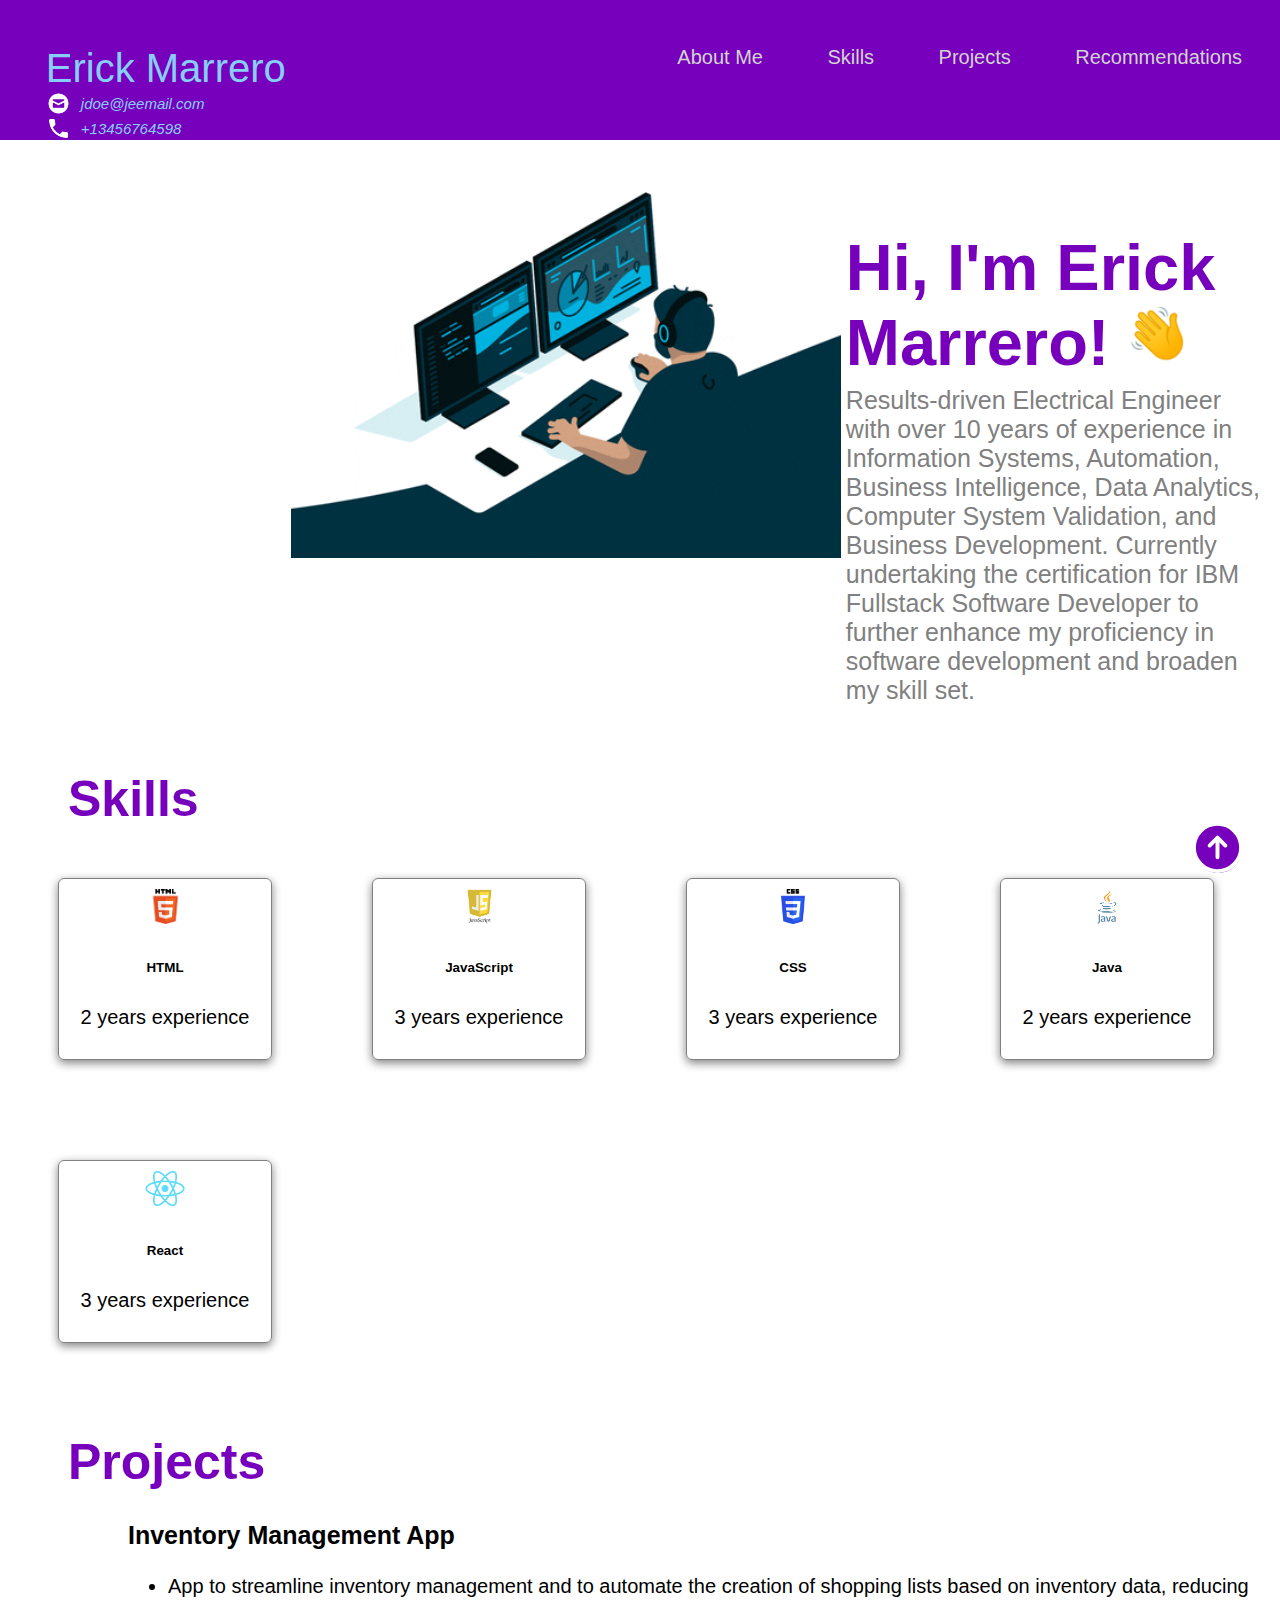
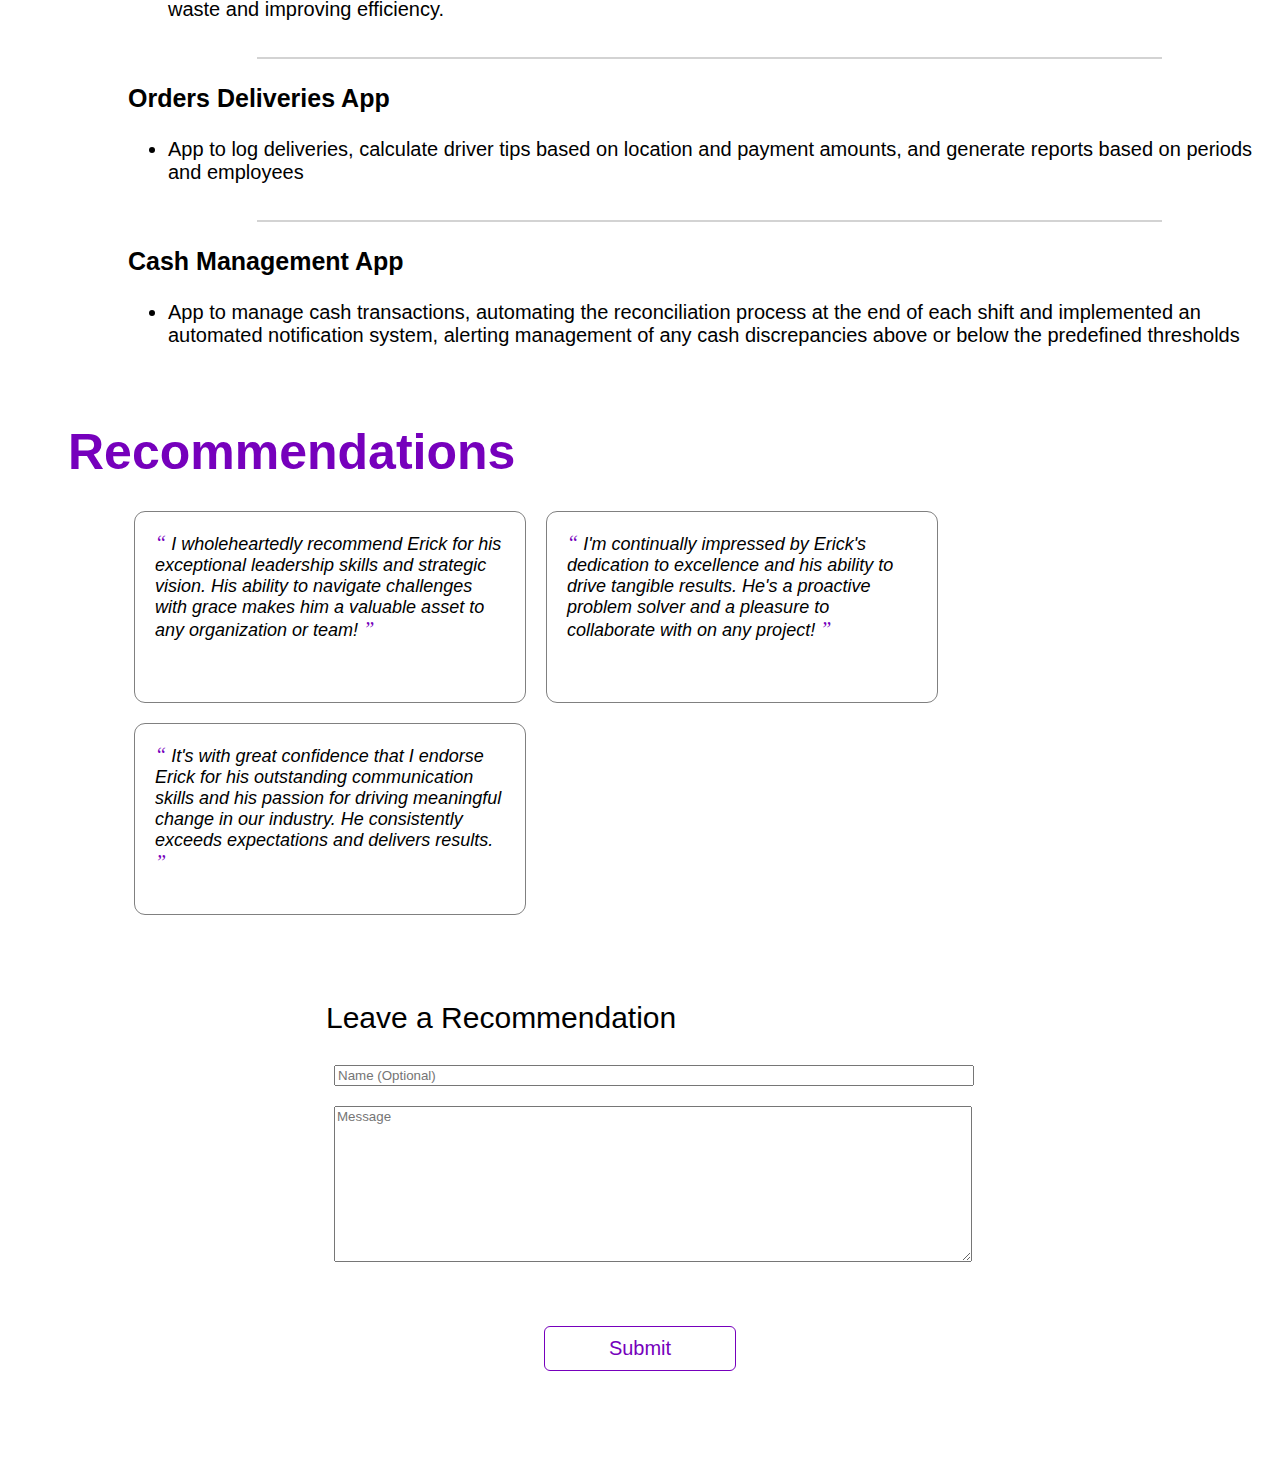
<file: index.html>
<!DOCTYPE html>
<html>
  <head>
    <title>Erick Marrero - Portfolio</title>
    <link rel="stylesheet" href="./style.css"/>
    <script src="./script.js"></script>
  </head>
  <body>
    <!-- Navigation Bar -->
    <nav>
      <div id="home">
        <div class="profile_name">
          Erick Marrero
          <div class="contact_info">
            <img src="html_finalprojimages/envelope.png" alt="https://icons8.com/icon/124377/circled-envelope"/>
          jdoe@jeemail.com
        </div>
        <div style="clear:both;"></div>
        <div class="contact_info">
          <img src="html_finalprojimages/phone.png" alt="https://icons8.com/icon/124377/circled-envelope"/>
          +13456764598

        </div>
        </div>
        <div class="topdiv">
          <a class="topmenu" href="#about-me">About Me</a>
          <!-- Add the links for Skills, Projects and Recommendation here -->
          <a class="topmenu" href="#skills">Skills</a>
          <a class="topmenu" href="#projects">Projects</a>
          <a class="topmenu" href="#recommendations">Recommendations</a>
        </div>
      </div>    
    </nav>

    <!-- About Me -->
    <section id="about-me" class="container">
      <div>
        <img src="html_finalprojimages/giphy.gif" class="profile_image"/>
      </div>

      <div>
          <h1>
            Hi, I'm Erick Marrero! <img src="html_finalprojimages/1f44b.png" width="60px"/>
          </h1>
          <p>
            Results-driven Electrical Engineer with over 10 years of experience in Information Systems, 
            Automation, Business Intelligence, Data Analytics, Computer System Validation, and Business Development.
            Currently undertaking the certification for IBM Fullstack Software Developer to further enhance my proficiency 
            in software development and broaden my skill set. 
          </p>
      </div>
    </section>
              
    <!-- Skills -->
    <section id="skills">
      <h2>Skills</h2>
      <div style="clear:both;"></div>

      <div class="all_skills">
        <div class="skill">
          <img src="html_finalprojimages/html5.png"/>
          <h6>HTML</h6>
          <p>2 years experience</p>
        </div>  

        <div class="skill">
          <img src="html_finalprojimages/js.jpeg"/>
          <h6>JavaScript</h6>
          <p>3 years experience</p>
        </div>  

        <!-- Add more skills here -->
        <div class="skill">
            <img src="html_finalprojimages/CSS3.png"/>
            <h6>CSS</h6>
            <p>3 years experience</p>
        </div>  

        <div class="skill">
            <img src="html_finalprojimages/java.png"/>
            <h6>Java</h6>
            <p>2 years experience</p>
        </div> 
        
        <div class="skill">
            <img src="html_finalprojimages/react.png"/>
            <h6>React</h6>
            <p>3 years experience</p>
        </div>

      </div>
    </section>
          
    <!-- Projects -->
    <section class="projects" id="projects">
      <h2>
        Projects
      </h2>
      <div style="clear:both;"></div>

        <div id="projects-container" class="projects-container">
          <div class="project-card">
            <h3>Inventory Management App</h3>
            <ul>
              <li>App to streamline inventory management and to automate the creation of shopping lists based on inventory data, reducing waste and improving efficiency.</li>
            </ul>
          </div>
          <hr>
          <div class="project-card">
            <h3>Orders Deliveries App</h3>
            <ul>
              <li>App to log deliveries, calculate driver tips based on location and payment amounts, and generate reports based on periods and employees</li>
            </ul>
          </div>
          <hr>
          <div class="project-card">
            <h3>Cash Management App</h3>
            <ul>
              <li>App to manage cash transactions, automating the reconciliation process at the end of each shift and implemented an automated notification system, alerting management of any cash discrepancies above or below the predefined thresholds</li>
            </ul>
          </div>
    </div>
    </section>
    <div style="clear:both;"></div>

    <!-- Recommendations -->
    <section id="recommendations">
      <h2>Recommendations</h2>
      <div style="clear:both;"></div>
      <div class="all_recommendations" id="all_recommendations">
        <div class="recommendation">
          <span>&#8220;</span>
          I wholeheartedly recommend Erick for his exceptional leadership skills and strategic vision. 
          His ability to navigate challenges with grace makes him a valuable asset to any organization or team!
          <span>&#8221;</span>
        </div>
        <div class="recommendation">
          <span>&#8220;</span>
          I'm continually impressed by Erick's dedication to excellence and his ability to drive tangible results. 
          He's a proactive problem solver and a pleasure to collaborate with on any project!
          <span>&#8221;</span>
        </div>
        <div class="recommendation">
          <span>&#8220;</span>
          It's with great confidence that I endorse Erick for his outstanding communication skills and his passion 
          for driving meaningful change in our industry. He consistently exceeds expectations and delivers results.
          <span>&#8221;</span>
        </div>
      </div>
    </section>

    <!-- Recommendation Form -->
    <section id="contact">
      <div class="flex_center">
        <fieldset>
          <legend class="introduction">Leave a Recommendation</legend>          
          <input type="text" placeholder="Name (Optional)"> <br/>
          <textarea id="new_recommendation" cols="500" rows="10" placeholder="Message"></textarea>
          <div class="flex_center">
            <button id="recommend_btn" onclick="addRecommendation()">Submit</button>
          </div>
        </fieldset>
      </div>
    </section>

    <div class="iconbutton">
      <a href="#home">
        <!--Add the code here for the logo to appear and the icon to be actionable-->
        <svg xmlns="http://www.w3.org/2000/svg" fill="none" viewBox="0 0 24 24" stroke-width="1.5" stroke="white" width="63px">
            <path stroke-linecap="round" stroke-linejoin="round" d="M15 11.25l-3-3m0 0l-3 3m3-3v7.5M21 12a9 9 0 11-18 0 9 9 0 0118 0z" />
        </svg>
      </a>
    </div>

    <div class="popup" id="popup" class="flex_center">
      <img src="html_finalprojimages/checkmark--outline.svg"/>
      <h3><!-- Add appropriate text here-->Thanks for leaving a recommendation!</h3>
      <button onclick="showPopup(false)">Ok</button>
    </div>
  </body>
</html>
</file>
<file: style.css>
body {
  font-family: 'Trebuchet MS', 'Lucida Sans Unicode', 'Lucida Grande', 'Lucida Sans', Arial, sans-serif;
}

/* Navigation Bar */

#home {
  background-color:  #7600bc;
  padding-bottom: 1cm;
  margin-left:-1cm;
  margin-right:-1cm;
  margin-top:-1cm;
  padding-top: 2cm;
  padding-bottom: 2cm;
  height: 5mm;
 }

.topmenu {
  color: lightgray;
  margin: 10px;
  padding: 20px;
  font-size: 20px;
  text-decoration:none;
}

.topmenu:hover {
  color: white;
  /* Add the styles here */
  font-weight: bolder;
  text-decoration: underline;
}

.topdiv {
  float: right;
  padding-right: 1cm;
}

.profile_name {
  float: left;
  padding-left: 2cm;
  /* Add the styles here */
  color: lightskyblue;
  font-size: 40px;
}

.profile_name .contact_info {
  font-size: 15px;
  font-style: italic;
  display: flex;
  align-items: center;
  flex-direction: row;
}

.contact_info img {
  width:25px;
  margin-right: 10px;
  float:left;
}

/* Titles */

h2 {
  text-align: justify;
  font-size: 50px;
  text-align: center;
  float: left;
  color: #7600bc;
  margin: 30px;
  margin-left: 60px;
  margin-top: 40px;
  margin-bottom: 0px;
}

.introduction {
  text-align: justify;
  font-size: 30px;
  text-align: center;
  float: left;
  margin-top: 30px;
  margin-bottom: 20px;
  animation-duration: 5s;
  position: relative;
}

/* Used in the About Me sections */

.container {
  display: flex;
}

/* About Me */

.about-me {
  display: flex;
  align-items: center;
}

#about-me h1 {
  font-size: 65px;
  margin-top: 90px;
  color: #7600bc;
}

#about-me p {
  font-size: 25px;
  color: rgb(128, 128, 128);
  margin-top: -1cm;
}

.profile_image {
  width: 550px;
  height: fit-content;
  vertical-align: middle;
  margin: 5px;
}

/* Skills */

.all_skills {
  display: flex;
  flex-direction: row;
  flex-flow: wrap;
}

.skill {
  border: 1px solid gray;
  display: block;
  border-radius: 6px;
  text-align: center;
  margin: 50px;
  padding: 10px;
  width: 2in;
  font-size: 20px;
  box-shadow: 0 3px 10px gray;
}

.skill img {
  height: 35px;
  align-items: center;
}

.skills h6 {
  align-items: center;
  font-size: 20px;
  margin-block-start: 8px;
  margin-block-end: 5px;
  font-weight: bold;
} 

.skills p {
  align-items: center;
  font-size: 15px;
  color: gray;
  margin-block-start: 5px;
  margin-block-end: 5px;
} 

.flex_center {
  display: flex;
  align-items: center;
  justify-content: center;
}

/* Projects */

.projects-container {
  margin-top: 30px;
  margin-left: 60px;
}

.projects-container hr {
  border: 1px solid lightgray;
  width: 75%;
  margin-left: 5cm;
}

.project-card {
  margin: 0 15px 15px 30px;
  padding-bottom: 5px;
}

.project-card h3 {
  font-size: 25px;
  margin-left: 30px;
}

.project-card li {
  font-size: 20px;
  margin-left: 30px;
}

/* Recommendations */

.all_recommendations {
  display: flex;
  align-items: center;
  margin-left: 1in;
  flex-direction: row;
  flex-flow: wrap;
  padding: 20px;
}

.recommendation {
  font-style: italic;
  text-align: left;
  width: 21.875rem;
  padding: 1rem;
  background-color: #fff;
  border-radius: 11px;
  box-shadow: 0 3px 10px var(--primary-shadow);
  padding: 20px;
  margin: 10px;
  border:1px solid gray;
  font-size: 18px;
  height:150px
}

.recommendation span {
  color: #7600bc;
  font-size: 20px;
  font-family: 'Times New Roman', Times, serif;
}

/* Scroll to Top Button */

.iconbutton{
  width: 48px;
  height: 48px;
  border-radius: 100%;
  background-color: #7600bc;
  display: flex;
  align-items: center;
  justify-content: center;
  position: fixed;
  right: 3%;
  bottom: 3%;
  cursor: pointer;
}

/* Form Pop-up */

.popup {
  width:400px;
  background-color: #e8bcf0;
  border-radius: 3mm;
  top: 50%;
  left:50%;
  transform: translate(-50%,-50%);
  text-align: center;
  position: fixed;
  /* padding: 30px; */
  visibility: hidden;
}

.popup img {
  padding-top: 20px;
}

.popup button {
  background-color: #fff;
  border: 1px solid #7600bc;
  color: #7600bc;
  display: block;
  border-radius: 6px;
  text-align: center;
  margin: 50px;
  padding: 10px;
  width: 2in;
  font-size: 20px;
  margin-left: 25%;
}

.popup button:hover {
  background-color: #fff;
  border: 2px solid #7600bc;
  color: #7600bc;
  display: block;
  font-weight: bolder;
  text-align: center;
  cursor: pointer;
  margin-left: 25%;
}

/* Recommendation Form */

input, textarea {
  font-family: 'Trebuchet MS', 'Lucida Sans Unicode', 'Lucida Grande', 'Lucida Sans', Arial, sans-serif; 
  margin: 10px;  
  width:100%;
}

fieldset {
  display: flexbox;
  align-content: center;
  justify-content: center;  
  padding: 25px; 
  margin-left: 50px; 
  margin-right: 50px;   
  border: thin solid white;
  width: 50%;
}

/* Buttons */

button {
  background-color: #fff;
  border: 1px solid #7600bc;
  color: #7600bc;
  display: block;
  border-radius: 6px;
  text-align: center;
  margin: 50px;
  padding: 10px;
  width: 2in;
  font-size: 20px;
}

button:hover {
  background-color: #7600bc;
  border: 1px solid #7600bc;
  color: #fff;
  display: block;
  border-radius: 6px;
  text-align: center;
  cursor: pointer;
}
</file>
